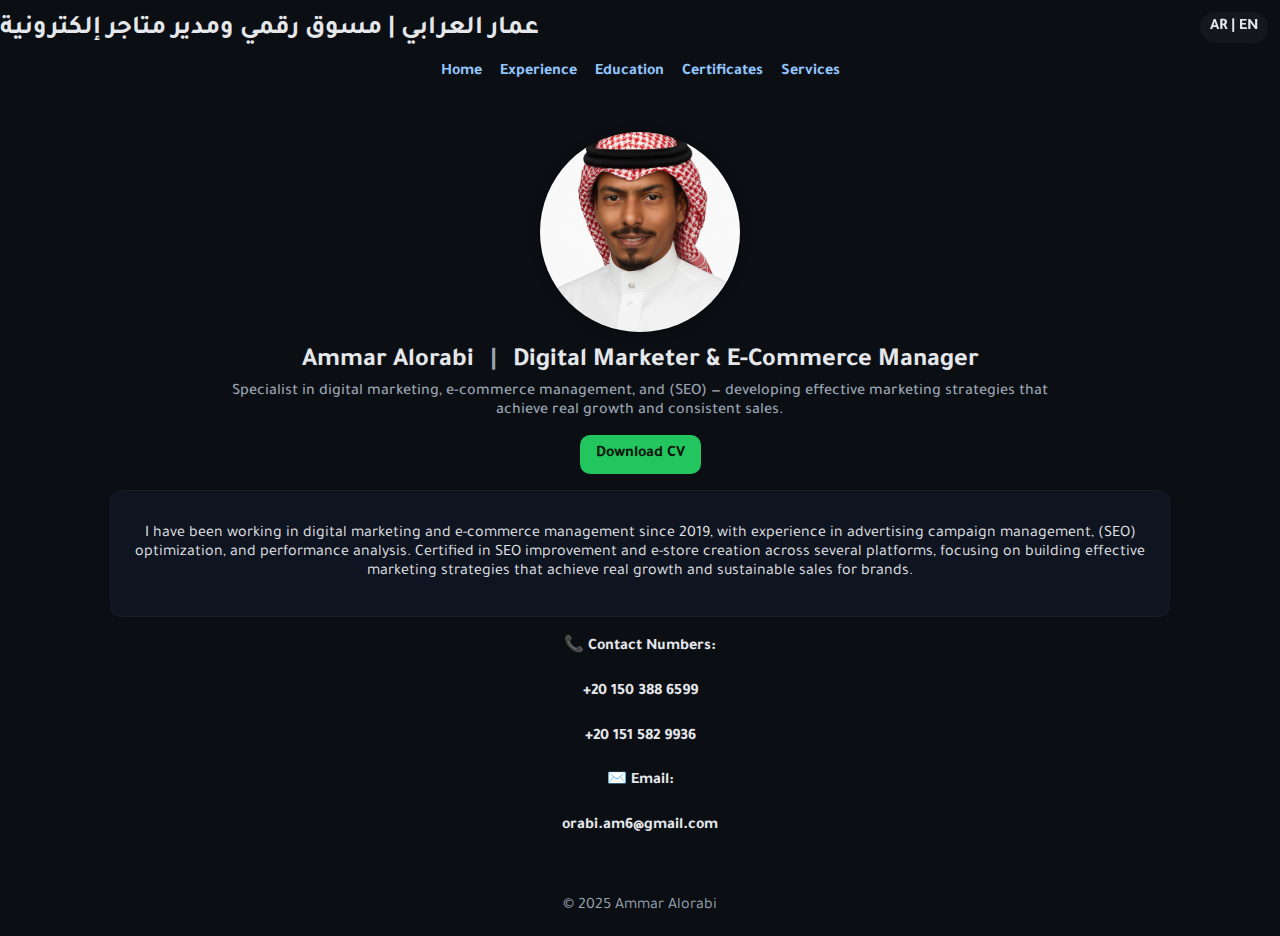
<file: index.html>
<!doctype html>
<html id="htmlTag">
<head>
<meta charset="utf-8">
<meta name="viewport" content="width=device-width,initial-scale=1">
<title>عمار العرابي | مسوق إلكتروني ومدير متاجر رقمية</title>
<meta name="description" content="أنا عمار العرابي، متخصص في التسويق الرقمي وإدارة المتاجر الإلكترونية، أساعد المشاريع على زيادة المبيعات وتحسين ظهورها في محركات البحث.">

<link href="https://fonts.googleapis.com/css2?family=Tajawal:wght@400;600;700&display=swap" rel="stylesheet">
<style>
:root{--bg:#0b0f14;--panel:#0f1520;--text:#e5e7eb;--muted:#9aa4b2;--accent:#22c55e;--link:#93c5fd}
*{box-sizing:border-box}
body{margin:0;font-family:'Tajawal',sans-serif;background:var(--bg);color:var(--text);}
.container{max-width:1100px;margin:0 auto;padding:20px}
.header-center{text-align:center;padding-top:18px}
.avatar{width:200px;height:200px;border-radius:50%;object-fit:cover;display:block;margin:0 auto;box-shadow:0 2px 8px rgba(0,0,0,0.4)}
h1.name{margin:14px 0 6px;font-size:26px}
h1.name .sep{margin:0 10px;color:var(--muted)}
.subtitle{margin:0 auto 14px;max-width:820px;color:var(--muted);font-weight:500;}
.about{background:var(--panel);border-radius:12px;padding:18px;margin-top:16px;border:1px solid rgba(255,255,255,0.04)}
.btn-cv{display:inline-block;padding:10px 16px;border-radius:10px;background:var(--accent);color:#04140a;font-weight:700;text-decoration:none}
.contact{margin-top:14px;text-align:center;line-height:1.8;font-weight:700}
.contact a{color:var(--text);text-decoration:none}
.contact .number{direction:ltr;display:inline-block;}
.lang-toggle{position:fixed;top:12px;right:12px;padding:6px 10px;border-radius:999px;background:rgba(255,255,255,0.04);cursor:pointer;font-weight:700}
.nav{display:flex;gap:18px;justify-content:center;padding:12px 0;flex-wrap:wrap}
.nav-item{color:var(--link);text-decoration:none;font-weight:600;white-space:nowrap}
.footer{text-align:center;padding:20px 0;color:var(--muted)}
@media(max-width:800px){
  .nav{flex-wrap:wrap !important;padding-top:48px}
  .nav-item{font-size:14px;padding:6px 8px}
  .avatar{width:140px;height:140px}
  h1.name{font-size:20px}
}
</style>
</head>
<body>
  <h1 class="name">عمار العرابي | مسوق رقمي ومدير متاجر إلكترونية</h1>
<div class="lang-toggle" id="langToggle">AR | EN</div>

<header>
  <nav class="nav">
    <a href="index.html" class="nav-item">Home</a>
    <a href="experience.html" class="nav-item">Experience</a>
    <a href="education.html" class="nav-item">Education</a>
    <a href="certificates.html" class="nav-item">Certificates</a>
    <a href="services.html" class="nav-item">Services</a>
  </nav>
</header>

<main class="container">
  <div class="header-center">
   <img src="assets/profile.jpg" class="avatar" alt="عمار العرابي مسوق رقمي ومدير متاجر إلكترونية" loading="eager">
 
    <h1 class="name" id="nameTitle">Ammar Alorabi <span class="sep">|</span> Digital Marketer & E-Commerce Manager</h1>

    <p class="subtitle" id="subtitleText">Specialist in digital marketing, e-commerce management, and (SEO) — developing effective marketing strategies that achieve real growth and consistent sales.</p>

    <a class="btn-cv" href="assets/Ammar_Alorabi_CV.pdf" download>Download CV</a>

    <div class="about">
      <p id="aboutText">I have been working in digital marketing and e-commerce management since 2019, with experience in advertising campaign management, (SEO) optimization, and performance analysis. Certified in SEO improvement and e-store creation across several platforms, focusing on building effective marketing strategies that achieve real growth and sustainable sales for brands.</p>
    </div>

    <div class="contact" aria-label="contact">
      <p id="contactLabel">📞 Contact Numbers:</p>
      <p><a href="https://wa.me/201503886599" class="number" target="_blank">+20 150 388 6599</a></p>
      <p><a href="https://wa.me/201515829936" class="number" target="_blank">+20 151 582 9936</a></p>
      <p id="emailLabel">✉️ Email:</p>
      <p><a href="mailto:orabi.am6@gmail.com">orabi.am6@gmail.com</a></p>
    </div>
  </div>
</main>

<footer class="footer">© 2025 Ammar Alorabi</footer>

<script>
(function(){
  let currentLang = localStorage.getItem('lang') || 'en';
  const htmlTag = document.getElementById('htmlTag');
  htmlTag.lang = currentLang;
  document.body.dir = currentLang === 'ar' ? 'rtl' : 'ltr';

  const langToggle = document.getElementById('langToggle');

  const translations = {
    en: {
      name: "Ammar Alorabi <span class='sep'>|</span> Digital Marketer & E-Commerce Manager",
      subtitle: "Specialist in digital marketing, e-commerce management, and (SEO) — developing effective marketing strategies that achieve real growth and consistent sales.",
      about: "I have been working in digital marketing and e-commerce management since 2019, with experience in advertising campaign management, (SEO) optimization, and performance analysis. Certified in SEO improvement and e-store creation across several platforms, focusing on building effective marketing strategies that achieve real growth and sustainable sales for brands.",
      contact: "📞 Contact Numbers:",
      email: "✉️ Email:"
    },
    ar: {
      name: "عمار العرابي <span class='sep'>|</span> مسوّق رقمي ومدير متاجر إلكترونية",
      subtitle: "متخصص في التسويق الرقمي، إدارة المتاجر الإلكترونية، أعمل على تطوير، (SEO) وتحسين محركات البحث استراتيجيات تسويق فعالة تحقق نموًا حقيقيًا ومبيعات مستمرة.",
      about: "أعمل في مجال التسويق الرقمي وإدارة المتاجر الإلكترونية منذ عام 2019، بخبرة تشمل تحسين إدارة الحملات الإعلانية، (SEO) محركات البحث وتحليل الأداء. حاصل على شهادات في تحسين السيو وإنشاء المتاجر الإلكترونية على عدة منصات، وأركز على بناء استراتيجيات تسويق فعالة تحقق نموًا حقيقيًا ومبيعات مستمرة للعلامات التجارية.",
      contact: "📞 أرقام التواصل:",
      email: "✉️ البريد الإلكتروني:"
    }
  };

  function applyLang(lang) {
    htmlTag.lang = lang;
    document.body.dir = lang === 'ar' ? 'rtl' : 'ltr';
    document.getElementById('nameTitle').innerHTML = translations[lang].name;
    document.getElementById('subtitleText').innerHTML = translations[lang].subtitle;
    document.getElementById('aboutText').innerHTML = translations[lang].about;
    document.getElementById('contactLabel').innerHTML = translations[lang].contact;
    document.getElementById('emailLabel').innerHTML = translations[lang].email;
    langToggle.textContent = lang === 'en' ? 'AR | EN' : 'EN | AR';
  }

  window.addEventListener('DOMContentLoaded', () => applyLang(currentLang));

  langToggle.addEventListener('click', () => {
    currentLang = currentLang === 'en' ? 'ar' : 'en';
    localStorage.setItem('lang', currentLang);
    applyLang(currentLang);
  });
})();
</script>
</body>
</html>
</file>
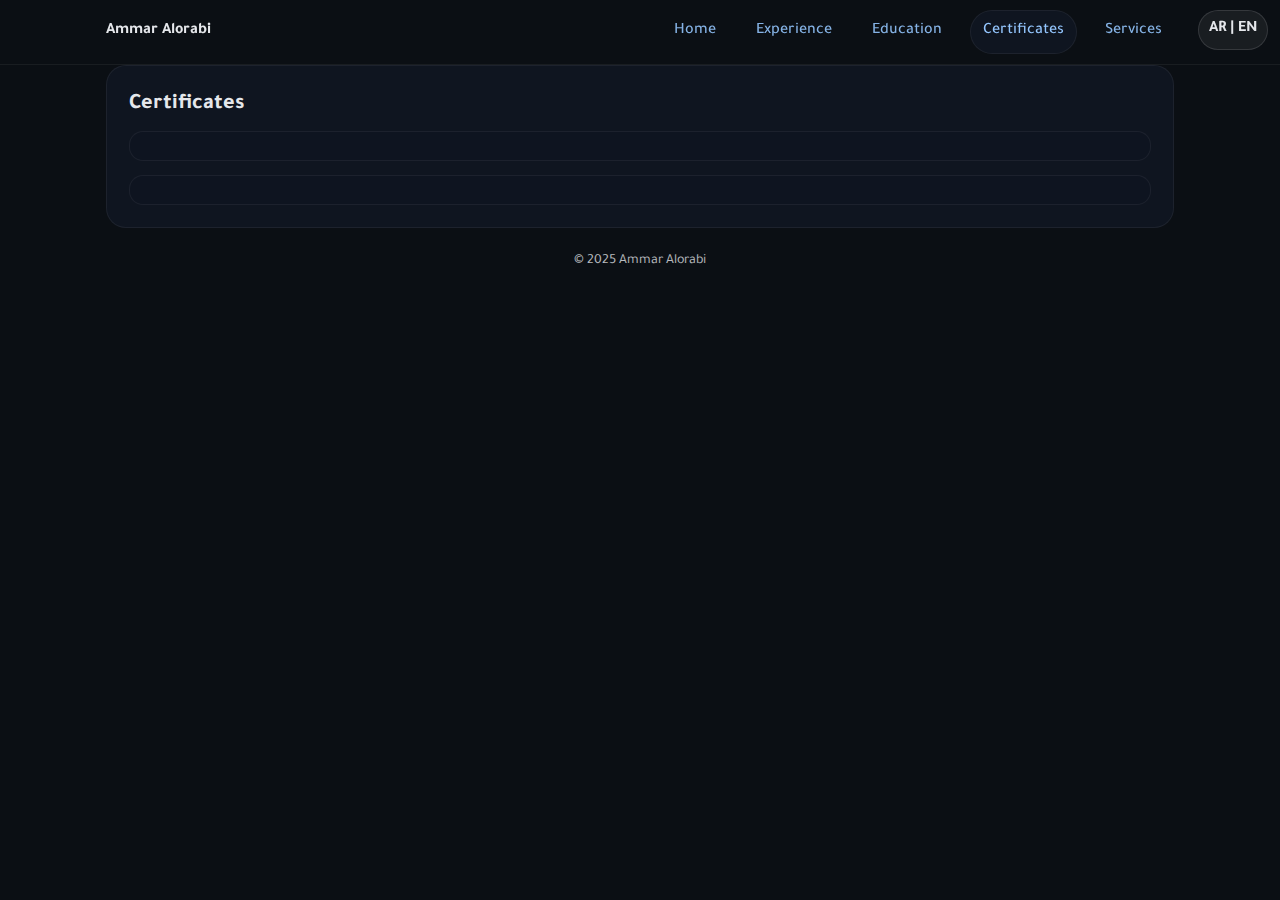
<file: certificates.html>
<!DOCTYPE html>
<html lang="en">
<head>
  <meta charset="utf-8" />
  <meta name="viewport" content="width=device-width, initial-scale=1" />
  <title data-i18n="titles.certificates"></title>
  <meta name="description" content="Ammar Alorabi — Digital Marketing & E‑Commerce Manager portfolio" />
  <link rel="preconnect" href="https://fonts.gstatic.com" crossorigin>
  <link href="https://fonts.googleapis.com/css2?family=Tajawal:wght@400;500;700&display=swap" rel="stylesheet">
  <link rel="preload" as="image" href="assets/profile.jpg">
  <style>
    :root {
      --bg: #0b0f14; --panel: #0f1520; --text: #e5e7eb; --muted: #9aa4b2; --accent: #22c55e; --link:#93c5fd;
    }
    * { box-sizing: border-box; }
    html, body { margin:0; padding:0; background:var(--bg); color:var(--text);
      font-family:'Tajawal', system-ui, -apple-system, Segoe UI, Roboto, Arial, sans-serif; line-height:1.6; }
    a { color:var(--link); text-decoration:none; }
    a:hover { text-decoration:underline; }
    .container { max-width:1100px; margin:0 auto; padding:0 16px; }
    header { position:sticky; top:0; z-index:10; backdrop-filter:blur(6px);
      background:rgba(11,15,20,0.7); border-bottom:1px solid rgba(255,255,255,0.06); }
    .nav { display:flex; gap:16px; align-items:center; height:64px; }
    .brand { font-weight:700; }
    .spacer { flex:1; }
    .nav-item { padding:8px 12px; border-radius:9999px; font-weight:500; opacity:.9 }
    .nav-item.active { background: var(--panel); border:1px solid rgba(255,255,255,.06); opacity:1 }
    main { padding:28px 0 56px; }
    .card { background:var(--panel); border:1px solid rgba(255,255,255,.06); border-radius:20px;
             padding:22px; margin-bottom:22px; }
    .grid { display:grid; grid-template-columns:1.2fr .8fr; gap:24px; }
    .avatar-wrap { display:flex; justify-content:flex-end; align-items:flex-start; }
    .avatar { width:180px; height:180px; border-radius:50%; object-fit:cover; display:block; background:#111; }
    .buttons { display:flex; gap:12px; flex-wrap:wrap; margin-top:12px; }
    .btn { display:inline-block; padding:10px 14px; border-radius:12px; font-weight:600;
            background:#1f2937; border:1px solid rgba(255,255,255,.06); }
    .btn:hover { filter:brightness(1.1); }
    .btn.primary { background:var(--accent); color:#04140a; border-color:transparent; }
    .section-title { margin:0 0 8px; font-size:22px; }
    .muted { color:var(--muted); }
    .list { display:grid; gap:14px; }
    .item { padding:14px; border-radius:14px; border:1px solid rgba(255,255,255,.06); background:#0e1420; }
    .row { display:flex; justify-content:space-between; gap:12px; flex-wrap:wrap; }
    .links { display:flex; gap:12px; flex-wrap:wrap; }
    .tag { padding:4px 10px; border-radius:999px; background:#151b28; border:1px solid rgba(255,255,255,.06); font-size:13px }
    footer { text-align:center; opacity:.8; font-size:14px; padding: 22px 0; }
    .rtl { direction: rtl; text-align: start; }
    /* Language toggle floating button */
    .lang-toggle { position:fixed; top:10px; right:12px; z-index:20; font-weight:700;
      background: rgba(255,255,255,0.06); border:1px solid rgba(255,255,255,0.12);
      padding:6px 10px; border-radius:999px; user-select:none; cursor:pointer; }
    .lang-toggle:hover { background: rgba(255,255,255,0.12); }
    @media (max-width: 860px) { .grid { grid-template-columns:1fr; } .avatar-wrap { justify-content:flex-start; } }
  </style>
  <script defer src="assets/i18n/i18n.js"></script>
</head>
<body>
  <div class="lang-toggle" id="langToggle">AR | EN</div>
  <header>
    <div class="container nav">
      <div class="brand">Ammar Alorabi</div>
      <div class="spacer"></div>
      <a href="index.html" class="nav-item" data-i18n="nav.home"></a><a href="experience.html" class="nav-item" data-i18n="nav.experience"></a><a href="education.html" class="nav-item" data-i18n="nav.education"></a><a href="certificates.html" class="nav-item" data-i18n="nav.certificates"></a><a href="services.html" class="nav-item" data-i18n="nav.services"></a>
    </div>
  </header>
  <main class="container">
    
<section class="card">
  <h2 class="section-title" data-i18n="certificates.title"></h2>
  <div class="list">
    <div class="item">
      <div class="row">
        <strong data-i18n="certificates.items.0.name"></strong>
        <span class="muted" data-i18n="certificates.items.0.meta"></span>
      </div>
      <div data-i18n="certificates.items.0.desc"></div>
    </div>
    <div class="item">
      <div class="row">
        <strong data-i18n="certificates.items.1.name"></strong>
        <span class="muted" data-i18n="certificates.items.1.meta"></span>
      </div>
      <div data-i18n="certificates.items.1.desc"></div>
    </div>
  </div>
</section>

  </main>
  <footer class="container">© 2025 Ammar Alorabi</footer>
  <script>
    // Mark active link
    (function(){
      const href = "certificates.html";
      document.querySelectorAll('.nav-item').forEach(a => {
        if (a.getAttribute('href') === href) a.classList.add('active');
      });
    })();
  </script>
</body>
</html>
</file>
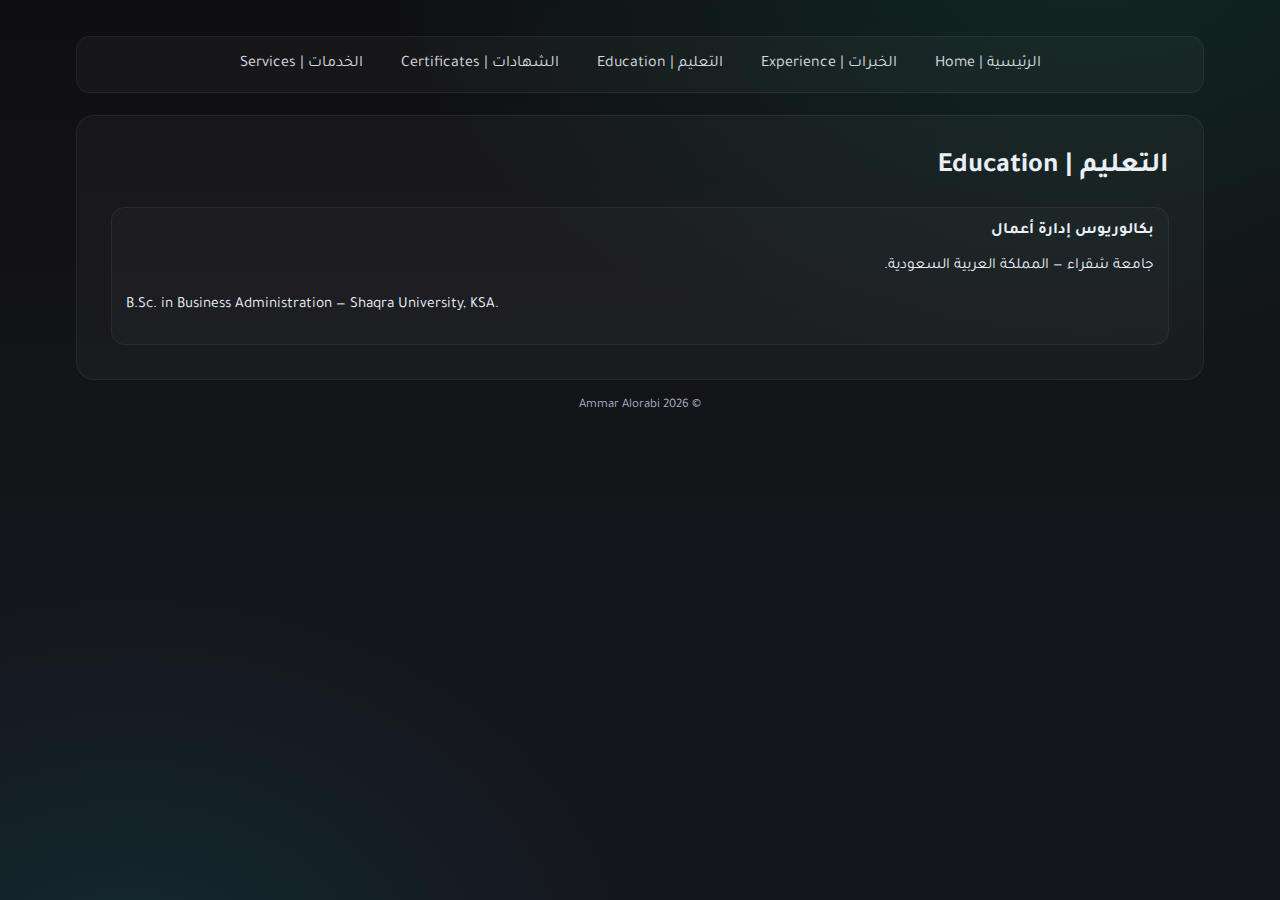
<file: education.html>
<!DOCTYPE html>
<html lang="ar" dir="rtl">
<head>
  <meta charset="UTF-8" />
  <meta name="viewport" content="width=device-width, initial-scale=1.0" />
  <title>التعليم | Education — Ammar Alorabi</title>
  <link href="https://fonts.googleapis.com/css2?family=Tajawal:wght@400;500;700;800&display=swap" rel="stylesheet">
  <link rel="stylesheet" href="assets/css/style.css">
</head>
<body>
  <div class="wrap">
    <nav class="nav">
      <a href="index.html">الرئيسية | Home</a>
      <a href="experience.html">الخبرات | Experience</a>
      <a href="education.html">التعليم | Education</a>
      <a href="certificates.html">الشهادات | Certificates</a>
      <a href="services.html">الخدمات | Services</a>
    </nav>
    
  <section class="section">
    <h2>التعليم | Education</h2>
    <div class="grid">
      <div class="item">
        <strong>بكالوريوس إدارة أعمال</strong>
        <p class="text">جامعة شقراء — المملكة العربية السعودية.</p>
        <p class="text" style="direction:ltr; text-align:left">B.Sc. in Business Administration — Shaqra University, KSA.</p>
      </div>
    </div>
  </section>
  
    <div class="footer">© <span id="y"></span> Ammar Alorabi</div>
  </div>
  <script>document.getElementById('y').textContent = new Date().getFullYear();</script>
</body>
</html>
</file>
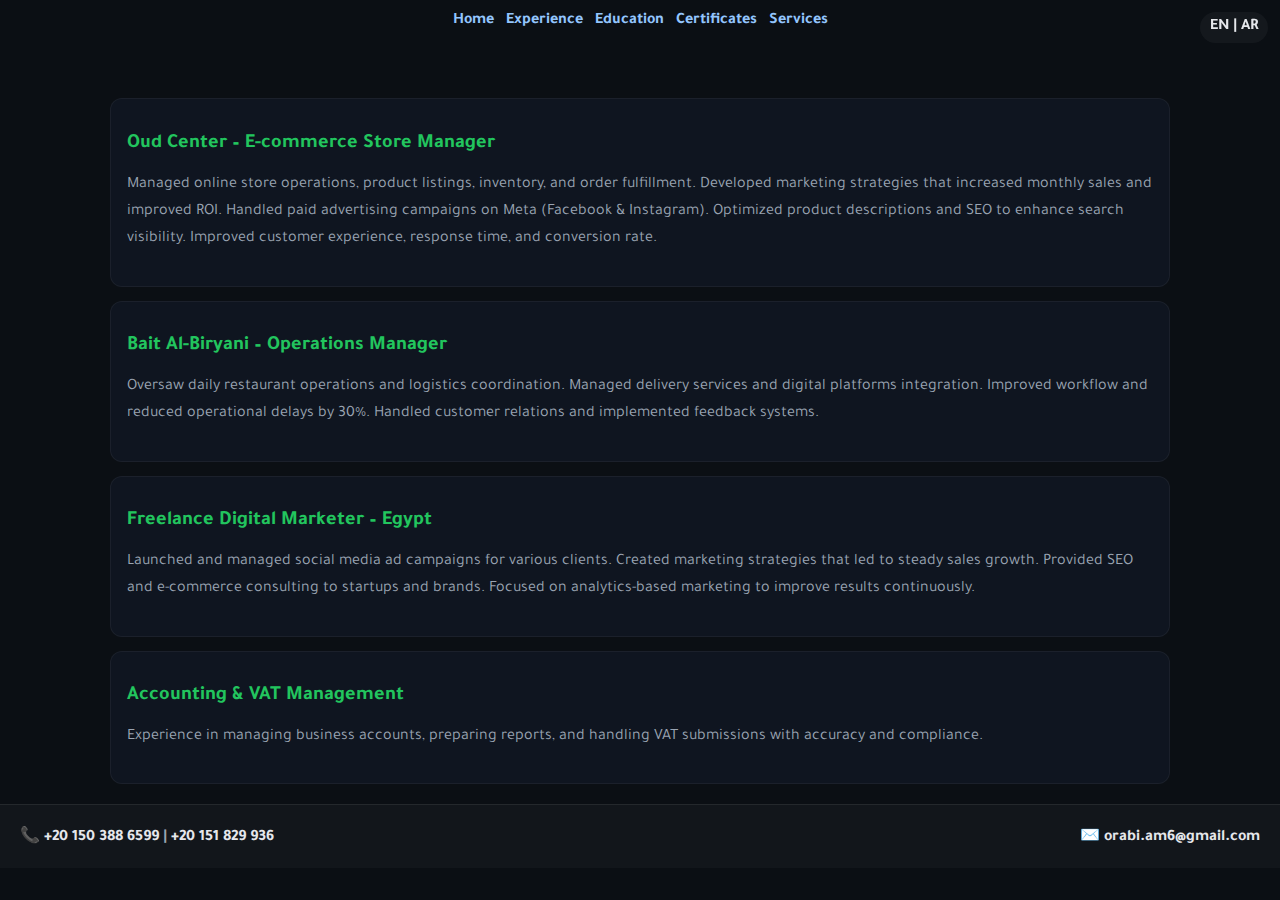
<file: experience.html>
<!doctype html>
<html lang="en">
<head>
<meta charset="utf-8">
<meta name="viewport" content="width=device-width,initial-scale=1">
<title>Experience | Ammar Alorabi</title>
<link href="https://fonts.googleapis.com/css2?family=Tajawal:wght@400;600;700&display=swap" rel="stylesheet">
<style>
:root{--bg:#0b0f14;--panel:#0f1520;--text:#e5e7eb;--muted:#9aa4b2;--accent:#22c55e;--link:#93c5fd}
*{box-sizing:border-box}
body{margin:0;font-family:'Tajawal',sans-serif;background:var(--bg);color:var(--text);}
.container{max-width:1100px;margin:0 auto;padding:20px}
.header-center{text-align:center;padding-top:18px}
h1{margin-bottom:10px;font-size:26px}
.job{background:var(--panel);border-radius:12px;padding:16px;margin-top:14px;border:1px solid rgba(255,255,255,0.05)}
h2{color:var(--accent);font-size:20px;margin-bottom:6px}
p{color:var(--muted);line-height:1.7}
.lang-toggle{position:fixed;top:12px;right:12px;padding:6px 10px;border-radius:999px;background:rgba(255,255,255,0.04);cursor:pointer;font-weight:700}

/* شريط التنقل — مطابق للرئيسية ويظهر كله على الجوال */
.nav{
  display:flex;
  justify-content:center;
  gap:18px 12px;         /* فراغ أفقي وعمودي */
  padding:12px 0;
  flex-wrap:wrap;        /* يلف بدل ما يختفي آخر خيار */
}
.nav a{
  color:var(--link);
  text-decoration:none;
  font-weight:600;
  white-space:nowrap;    /* يمنع كسر اسم الرابط نفسه */
  flex:0 0 auto;         /* يثبت عرض الرابط داخل اللف */
}

.footer{
  display:flex;justify-content:space-between;align-items:center;flex-wrap:wrap;
  padding:20px;background:rgba(255,255,255,0.03);border-top:1px solid rgba(255,255,255,0.08);
  color:var(--muted);font-weight:600
}
.footer a{color:var(--text);text-decoration:none}
@media(max-width:760px){
  .footer{flex-direction:column;gap:10px;text-align:center}
}
</style>
</head>
<body>

<div class="lang-toggle" id="langToggle">AR | EN</div>

<header>
  <nav class="nav">
    <a href="index.html">Home</a>
    <a href="experience.html">Experience</a>
    <a href="education.html">Education</a>
    <a href="certificates.html">Certificates</a>
    <a href="services.html">Services</a>
  </nav>
</header>

<main class="container">
  <div class="header-center">
    <h1 id="titleTxt">Professional Experience</h1>
  </div>

  <div class="job">
    <h2 id="c1">Oud Center – E-commerce Store Manager</h2>
    <p id="r1">Managed online store operations, product listings, inventory, and order fulfillment. Developed marketing strategies that increased monthly sales and improved ROI. Handled paid advertising campaigns on Meta (Facebook & Instagram). Optimized product descriptions and SEO to enhance search visibility. Improved customer experience, response time, and conversion rate.</p>
  </div>

  <div class="job">
    <h2 id="c2">Bait Al-Biryani – Operations Manager</h2>
    <p id="r2">Oversaw daily restaurant operations and logistics coordination. Managed delivery services and digital platforms integration. Improved workflow and reduced operational delays by 30%. Handled customer relations and implemented feedback systems.</p>
  </div>

  <div class="job">
    <h2 id="c3">Freelance Digital Marketer – Egypt</h2>
    <p id="r3">Launched and managed social media ad campaigns for various clients. Created marketing strategies that led to steady sales growth. Provided SEO and e-commerce consulting to startups and brands. Focused on analytics-based marketing to improve results continuously.</p>
  </div>

  <div class="job">
    <h2 id="c4">Accounting & VAT Management</h2>
    <p id="r4">Experience in managing business accounts, preparing reports, and handling VAT submissions with accuracy and compliance.</p>
  </div>
</main>

<footer class="footer">
  <div class="right">
    📞 <a href="https://wa.me/201503886599" target="_blank">+20 150 388 6599</a> |
    <a href="https://wa.me/201515829936" target="_blank">+20 151 829 936</a>
  </div>
  <div class="left">
    ✉️ <a href="mailto:orabi.am6@gmail.com">orabi.am6@gmail.com</a>
  </div>
</footer>

<script>
const t={
  en:{
    toggle:"EN | AR",
    title:"Professional Experience",
    c1:"Oud Center – E-commerce Store Manager",
    r1:"Managed online store operations, product listings, inventory, and order fulfillment. Developed marketing strategies that increased monthly sales and improved ROI. Handled paid advertising campaigns on Meta (Facebook & Instagram). Optimized product descriptions and SEO to enhance search visibility. Improved customer experience, response time, and conversion rate.",
    c2:"Bait Al-Biryani – Operations Manager",
    r2:"Oversaw daily restaurant operations and logistics coordination. Managed delivery services and digital platforms integration. Improved workflow and reduced operational delays by 30%. Handled customer relations and implemented feedback systems.",
    c3:"Freelance Digital Marketer – Egypt",
    r3:"Launched and managed social media ad campaigns for various clients. Created marketing strategies that led to steady sales growth. Provided SEO and e-commerce consulting to startups and brands. Focused on analytics-based marketing to improve results continuously.",
    c4:"Accounting & VAT Management",
    r4:"Experience in managing business accounts, preparing reports, and handling VAT submissions with accuracy and compliance."
  },
  ar:{
    toggle:"EN | AR",
    title:"الخبرات العملية",
    c1:"عود سنتر – مدير متجر إلكتروني",
    r1:"إدارة عمليات المتجر الإلكتروني من إدراج المنتجات وإدارة المخزون وتنفيذ الطلبات. تطوير استراتيجيات تسويق زادت من المبيعات الشهرية وحسّنت العائد على الاستثمار. إدارة الحملات الإعلانية المدفوعة على ميتا (فيسبوك وإنستغرام). تحسين أوصاف المنتجات وتهيئتها لمحركات البحث (SEO). تحسين تجربة العملاء وسرعة الاستجابة ومعدل التحويل.",
    c2:"بيت البرياني – مدير عمليات",
    r2:"الإشراف على العمليات اليومية للمطعم والتنسيق اللوجستي. إدارة خدمات التوصيل وربط المنصات الرقمية بنظام الطلبات. تحسين سير العمل وتقليل التأخيرات التشغيلية بنسبة 30٪. إدارة علاقات العملاء وتنفيذ نظام ملاحظات لتحسين الخدمة.",
    c3:"مسوّق رقمي مستقل – مصر",
    r3:"إطلاق وإدارة الحملات الإعلانية عبر وسائل التواصل الاجتماعي لعملاء متنوعين. تطوير استراتيجيات تسويق حققت نموًا مستمرًا في المبيعات. تقديم استشارات في السيو (SEO) والتجارة الإلكترونية للشركات الناشئة والعلامات التجارية. التركيز على التسويق القائم على التحليل لتحقيق نتائج أفضل باستمرار.",
    c4:"إدارة الحسابات وضريبة القيمة المضافة",
    r4:"خبرة في إدارة الحسابات وإعداد التقارير والتعامل مع ضريبة القيمة المضافة بدقة وامتثال."
  }
};
const langToggle=document.getElementById("langToggle");
const ids=["titleTxt","c1","r1","c2","r2","c3","r3","c4","r4"];
function setText(id,value){document.getElementById(id).textContent=value;}
let currentLang=localStorage.getItem("lang")||"en";
applyLang(currentLang);
langToggle.addEventListener("click",()=>{currentLang=currentLang==="en"?"ar":"en";localStorage.setItem("lang",currentLang);applyLang(currentLang);});
function applyLang(lang){
  document.body.dir=lang==="ar"?"rtl":"ltr";
  ids.forEach(id=>setText(id,t[lang][id]));
  langToggle.textContent=t[lang].toggle;
}
</script>

</body>
</html>
</file>
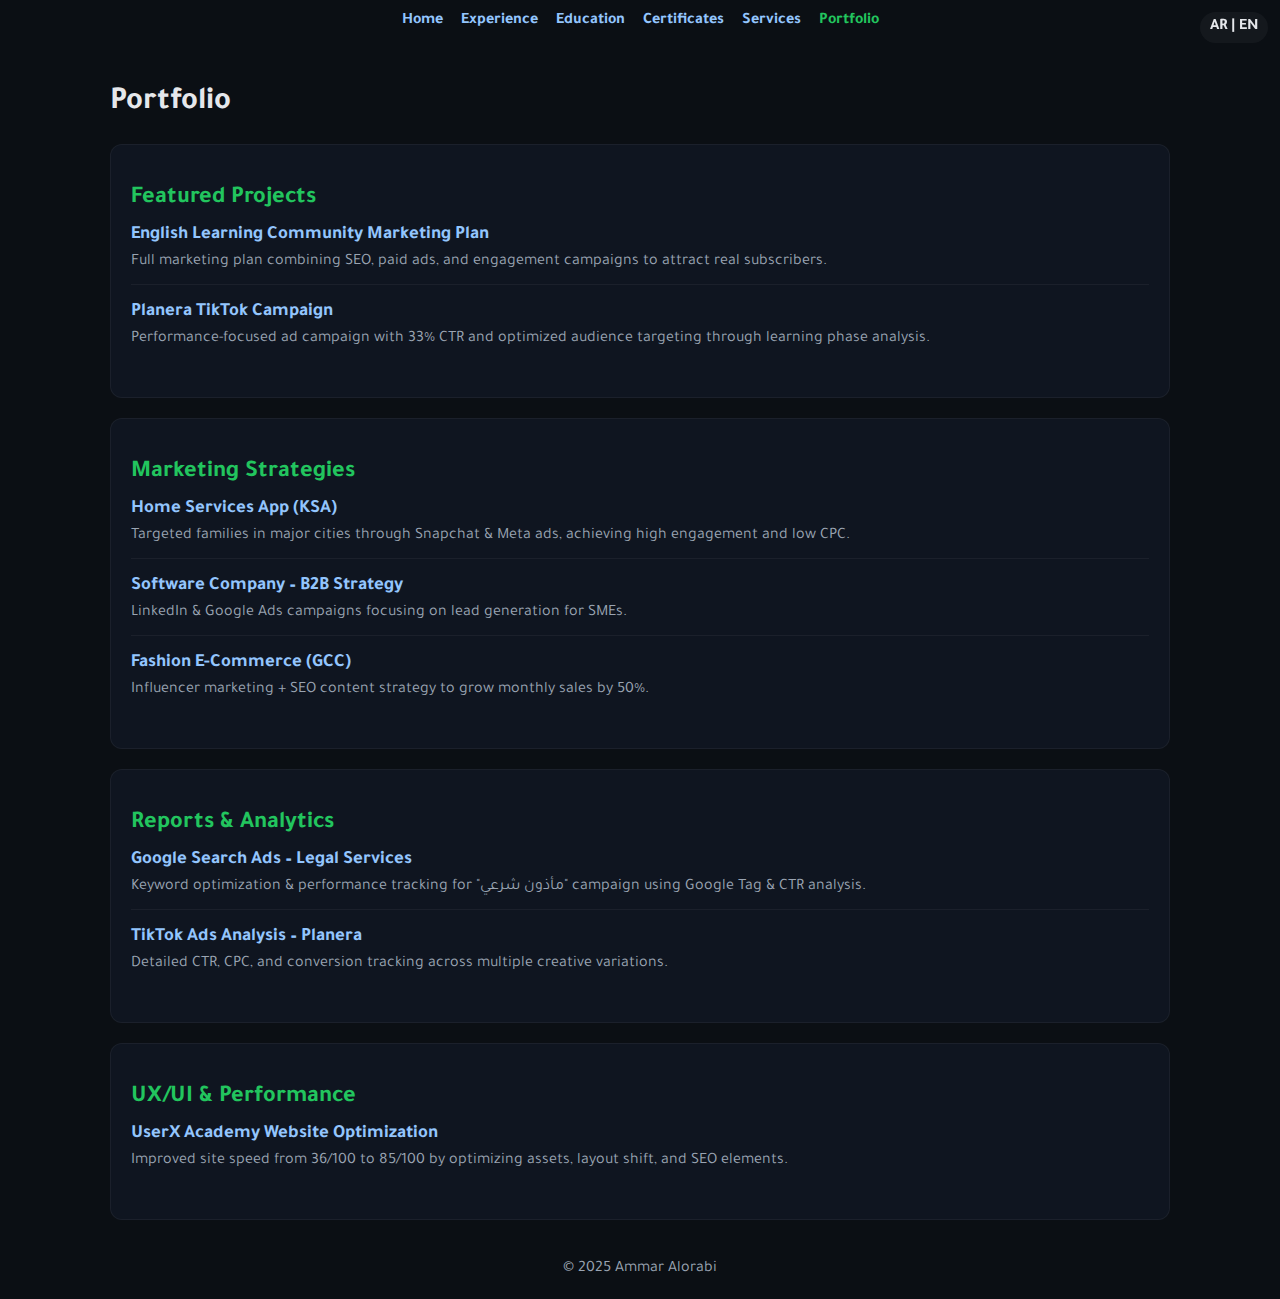
<file: portfolio.html>
<!doctype html>
<html id="htmlTag">
<head>
<meta charset="utf-8">
<meta name="viewport" content="width=device-width,initial-scale=1">
<title>Ammar Alorabi | Portfolio</title>
<link href="https://fonts.googleapis.com/css2?family=Tajawal:wght@400;600;700&display=swap" rel="stylesheet">
<style>
:root{--bg:#0b0f14;--panel:#0f1520;--text:#e5e7eb;--muted:#9aa4b2;--accent:#22c55e;--link:#93c5fd}
*{box-sizing:border-box}
body{margin:0;font-family:'Tajawal',sans-serif;background:var(--bg);color:var(--text);}
.container{max-width:1100px;margin:0 auto;padding:20px}
.lang-toggle{position:fixed;top:12px;right:12px;padding:6px 10px;border-radius:999px;background:rgba(255,255,255,0.04);cursor:pointer;font-weight:700}
.nav{display:flex;gap:18px;justify-content:center;padding:12px 0;flex-wrap:wrap;overflow-x:auto;scroll-behavior:smooth}
.nav::-webkit-scrollbar{display:none}
.nav-item{color:var(--link);text-decoration:none;font-weight:600;white-space:nowrap;transition:.3s}
.nav-item:hover{color:var(--accent)}
.section{background:var(--panel);border-radius:12px;padding:20px;margin-top:20px;border:1px solid rgba(255,255,255,0.05)}
.section h2{color:var(--accent);margin-bottom:10px}
.project{margin-bottom:16px;border-bottom:1px solid rgba(255,255,255,0.05);padding-bottom:12px}
.project:last-child{border-bottom:none}
.project h3{margin:0;color:var(--link)}
.project p{color:var(--muted);margin:6px 0 0}
.footer{text-align:center;padding:20px 0;color:var(--muted)}
@media(max-width:800px){
  .nav{padding-top:48px}
  .nav-item{font-size:14px;padding:6px 8px}
}
</style>
</head>
<body>
<div class="lang-toggle" id="langToggle">AR | EN</div>

<header>
  <nav class="nav">
    <a href="index.html" class="nav-item">Home</a>
    <a href="experience.html" class="nav-item">Experience</a>
    <a href="education.html" class="nav-item">Education</a>
    <a href="certificates.html" class="nav-item">Certificates</a>
    <a href="services.html" class="nav-item">Services</a>
    <a href="portfolio.html" class="nav-item" style="color:var(--accent)">Portfolio</a>
  </nav>
</header>

<main class="container">
  <h1 id="pageTitle">Portfolio</h1>
  
  <section class="section" id="featured">
    <h2>Featured Projects</h2>
    <div class="project">
      <h3>English Learning Community Marketing Plan</h3>
      <p>Full marketing plan combining SEO, paid ads, and engagement campaigns to attract real subscribers.</p>
    </div>
    <div class="project">
      <h3>Planera TikTok Campaign</h3>
      <p>Performance-focused ad campaign with 33% CTR and optimized audience targeting through learning phase analysis.</p>
    </div>
  </section>

  <section class="section" id="strategies">
    <h2>Marketing Strategies</h2>
    <div class="project">
      <h3>Home Services App (KSA)</h3>
      <p>Targeted families in major cities through Snapchat & Meta ads, achieving high engagement and low CPC.</p>
    </div>
    <div class="project">
      <h3>Software Company – B2B Strategy</h3>
      <p>LinkedIn & Google Ads campaigns focusing on lead generation for SMEs.</p>
    </div>
    <div class="project">
      <h3>Fashion E-Commerce (GCC)</h3>
      <p>Influencer marketing + SEO content strategy to grow monthly sales by 50%.</p>
    </div>
  </section>

  <section class="section" id="reports">
    <h2>Reports & Analytics</h2>
    <div class="project">
      <h3>Google Search Ads – Legal Services</h3>
      <p>Keyword optimization & performance tracking for "مأذون شرعي" campaign using Google Tag & CTR analysis.</p>
    </div>
    <div class="project">
      <h3>TikTok Ads Analysis – Planera</h3>
      <p>Detailed CTR, CPC, and conversion tracking across multiple creative variations.</p>
    </div>
  </section>

  <section class="section" id="ux">
    <h2>UX/UI & Performance</h2>
    <div class="project">
      <h3>UserX Academy Website Optimization</h3>
      <p>Improved site speed from 36/100 to 85/100 by optimizing assets, layout shift, and SEO elements.</p>
    </div>
  </section>
</main>

<footer class="footer">© 2025 Ammar Alorabi</footer>

<script>
(function(){
  let currentLang = localStorage.getItem('lang') || 'en';
  const htmlTag = document.getElementById('htmlTag');
  const langToggle = document.getElementById('langToggle');
  const pageTitle = document.getElementById('pageTitle');

  const translations = {
    en:{
      pageTitle:"Portfolio",
      featured:"Featured Projects",
      strategies:"Marketing Strategies",
      reports:"Reports & Analytics",
      ux:"UX/UI & Performance"
    },
    ar:{
      pageTitle:"الأعمال والمشاريع",
      featured:"المشاريع المميزة",
      strategies:"الاستراتيجيات التسويقية",
      reports:"التقارير والتحليلات",
      ux:"تحسين تجربة المستخدم"
    }
  };

  function applyLang(lang){
    htmlTag.lang = lang;
    document.body.dir = lang==='ar'?'rtl':'ltr';
    pageTitle.textContent = translations[lang].pageTitle;
    document.querySelector("#featured h2").textContent = translations[lang].featured;
    document.querySelector("#strategies h2").textContent = translations[lang].strategies;
    document.querySelector("#reports h2").textContent = translations[lang].reports;
    document.querySelector("#ux h2").textContent = translations[lang].ux;
    langToggle.textContent = lang==='en'?'AR | EN':'EN | AR';
  }

  window.addEventListener('DOMContentLoaded',()=>applyLang(currentLang));
  langToggle.addEventListener('click',()=>{
    currentLang = currentLang==='en'?'ar':'en';
    localStorage.setItem('lang',currentLang);
    applyLang(currentLang);
  });
})();
</script>
</body>
</html>
</file>
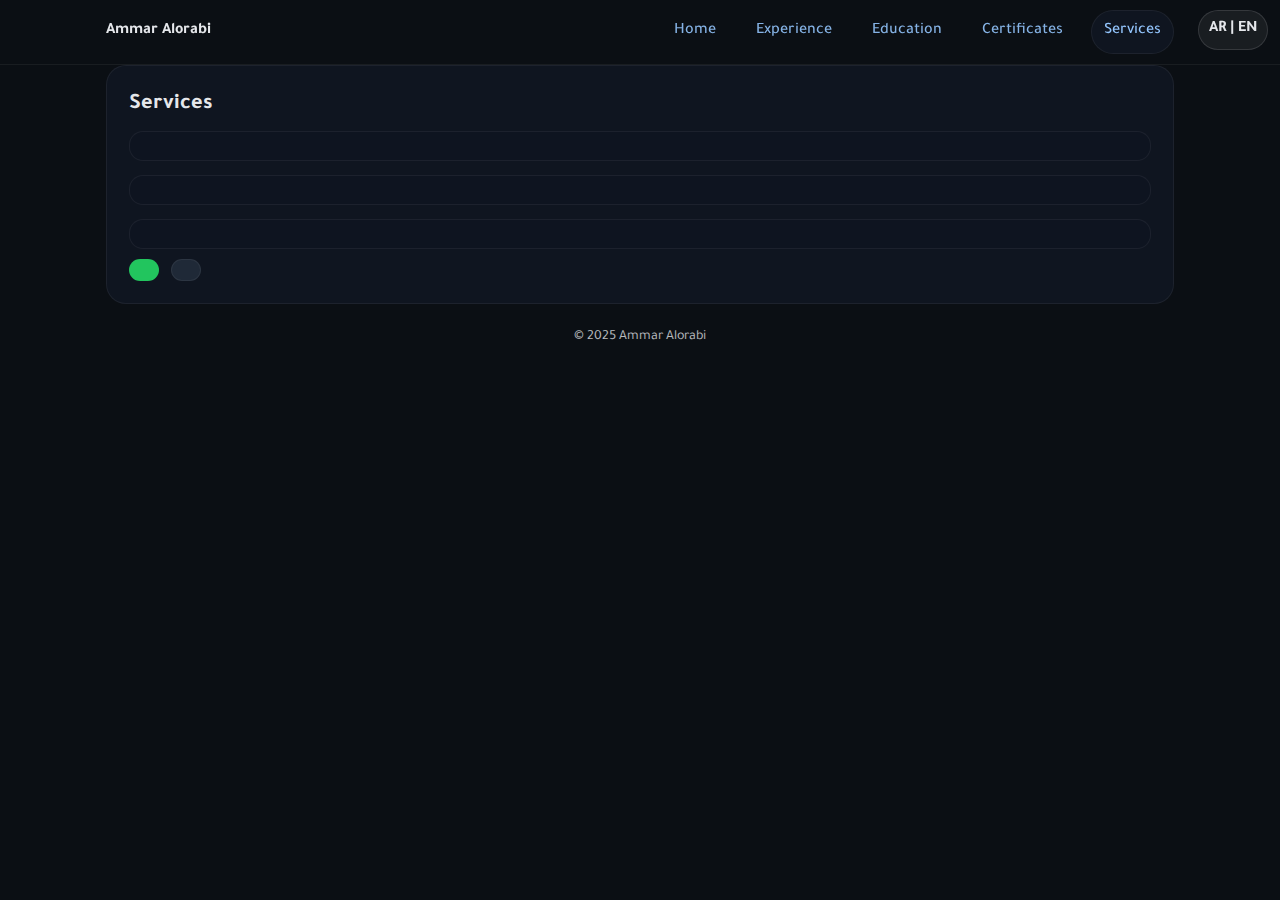
<file: services.html>
<!DOCTYPE html>
<html lang="en">
<head>
  <meta charset="utf-8" />
  <meta name="viewport" content="width=device-width, initial-scale=1" />
  <title data-i18n="titles.services"></title>
  <meta name="description" content="Ammar Alorabi — Digital Marketing & E‑Commerce Manager portfolio" />
  <link rel="preconnect" href="https://fonts.gstatic.com" crossorigin>
  <link href="https://fonts.googleapis.com/css2?family=Tajawal:wght@400;500;700&display=swap" rel="stylesheet">
  <link rel="preload" as="image" href="assets/profile.jpg">
  <style>
    :root {
      --bg: #0b0f14; --panel: #0f1520; --text: #e5e7eb; --muted: #9aa4b2; --accent: #22c55e; --link:#93c5fd;
    }
    * { box-sizing: border-box; }
    html, body { margin:0; padding:0; background:var(--bg); color:var(--text);
      font-family:'Tajawal', system-ui, -apple-system, Segoe UI, Roboto, Arial, sans-serif; line-height:1.6; }
    a { color:var(--link); text-decoration:none; }
    a:hover { text-decoration:underline; }
    .container { max-width:1100px; margin:0 auto; padding:0 16px; }
    header { position:sticky; top:0; z-index:10; backdrop-filter:blur(6px);
      background:rgba(11,15,20,0.7); border-bottom:1px solid rgba(255,255,255,0.06); }
    .nav { display:flex; gap:16px; align-items:center; height:64px; }
    .brand { font-weight:700; }
    .spacer { flex:1; }
    .nav-item { padding:8px 12px; border-radius:9999px; font-weight:500; opacity:.9 }
    .nav-item.active { background: var(--panel); border:1px solid rgba(255,255,255,.06); opacity:1 }
    main { padding:28px 0 56px; }
    .card { background:var(--panel); border:1px solid rgba(255,255,255,.06); border-radius:20px;
             padding:22px; margin-bottom:22px; }
    .grid { display:grid; grid-template-columns:1.2fr .8fr; gap:24px; }
    .avatar-wrap { display:flex; justify-content:flex-end; align-items:flex-start; }
    .avatar { width:180px; height:180px; border-radius:50%; object-fit:cover; display:block; background:#111; }
    .buttons { display:flex; gap:12px; flex-wrap:wrap; margin-top:12px; }
    .btn { display:inline-block; padding:10px 14px; border-radius:12px; font-weight:600;
            background:#1f2937; border:1px solid rgba(255,255,255,.06); }
    .btn:hover { filter:brightness(1.1); }
    .btn.primary { background:var(--accent); color:#04140a; border-color:transparent; }
    .section-title { margin:0 0 8px; font-size:22px; }
    .muted { color:var(--muted); }
    .list { display:grid; gap:14px; }
    .item { padding:14px; border-radius:14px; border:1px solid rgba(255,255,255,.06); background:#0e1420; }
    .row { display:flex; justify-content:space-between; gap:12px; flex-wrap:wrap; }
    .links { display:flex; gap:12px; flex-wrap:wrap; }
    .tag { padding:4px 10px; border-radius:999px; background:#151b28; border:1px solid rgba(255,255,255,.06); font-size:13px }
    footer { text-align:center; opacity:.8; font-size:14px; padding: 22px 0; }
    .rtl { direction: rtl; text-align: start; }
    /* Language toggle floating button */
    .lang-toggle { position:fixed; top:10px; right:12px; z-index:20; font-weight:700;
      background: rgba(255,255,255,0.06); border:1px solid rgba(255,255,255,0.12);
      padding:6px 10px; border-radius:999px; user-select:none; cursor:pointer; }
    .lang-toggle:hover { background: rgba(255,255,255,0.12); }
    @media (max-width: 860px) { .grid { grid-template-columns:1fr; } .avatar-wrap { justify-content:flex-start; } }
  </style>
  <script defer src="assets/i18n/i18n.js"></script>
</head>
<body>
  <div class="lang-toggle" id="langToggle">AR | EN</div>
  <header>
    <div class="container nav">
      <div class="brand">Ammar Alorabi</div>
      <div class="spacer"></div>
      <a href="index.html" class="nav-item" data-i18n="nav.home"></a><a href="experience.html" class="nav-item" data-i18n="nav.experience"></a><a href="education.html" class="nav-item" data-i18n="nav.education"></a><a href="certificates.html" class="nav-item" data-i18n="nav.certificates"></a><a href="services.html" class="nav-item" data-i18n="nav.services"></a>
    </div>
  </header>
  <main class="container">
    
<section class="card">
  <h2 class="section-title" data-i18n="services.title"></h2>
  <div class="list">
    <div class="item">
      <strong data-i18n="services.items.0.title"></strong>
      <div data-i18n="services.items.0.desc"></div>
    </div>
    <div class="item">
      <strong data-i18n="services.items.1.title"></strong>
      <div data-i18n="services.items.1.desc"></div>
    </div>
    <div class="item">
      <strong data-i18n="services.items.2.title"></strong>
      <div data-i18n="services.items.2.desc"></div>
    </div>
  </div>
  <div class="buttons" style="margin-top:10px">
    <a class="btn primary" href="mailto:orabi.am6@gmail.com" data-i18n="services.cta_ar"></a>
    <a class="btn" target="_blank" rel="noopener" href="https://wa.me/201515829936" data-i18n="services.cta_en"></a>
  </div>
</section>

  </main>
  <footer class="container">© 2025 Ammar Alorabi</footer>
  <script>
    // Mark active link
    (function(){
      const href = "services.html";
      document.querySelectorAll('.nav-item').forEach(a => {
        if (a.getAttribute('href') === href) a.classList.add('active');
      });
    })();
  </script>
</body>
</html>
</file>
<file: assets/css/style.css>
:root{
  --bg1:#0f0f11; --bg2:#15161b; --text:#e9eef7; --muted:#a8b0c2;
  --link:#22d4ff; --accent:#20e3b2; --card:#11141b;
}
*{box-sizing:border-box}
html,body{height:100%}
body{
  margin:0; font-family:"Tajawal", system-ui, -apple-system, Segoe UI, Roboto, Arial;
  color:var(--text);
  background: radial-gradient(1200px 800px at 85% -10%, rgba(32,227,178,.12), transparent 60%),
             radial-gradient(900px 700px at 10% 110%, rgba(0,209,255,.10), transparent 60%),
             linear-gradient(180deg, var(--bg1), var(--bg2) 60%);
}
a{color:var(--link); text-decoration:none}
a:hover{color:#fff}
.wrap{max-width:1200px; margin:0 auto; padding:clamp(18px,3vw,36px)}
.nav{
  display:flex; gap:14px; flex-wrap:wrap; align-items:center; justify-content:center;
  background:rgba(255,255,255,.03); border:1px solid rgba(255,255,255,.06); border-radius:14px;
  padding:10px 14px; margin-bottom:22px;
}
.nav a{color:var(--text); opacity:.9; padding:8px 12px; border-radius:10px; transition:.2s}
.nav a:hover{background:rgba(255,255,255,.06); opacity:1}
.hero{
  display:grid; grid-template-columns: 1.1fr .9fr; gap:clamp(20px,4vw,48px); align-items:center;
  background:rgba(255,255,255,.03); border:1px solid rgba(255,255,255,.06); border-radius:18px; padding:clamp(18px,3vw,34px);
}
.title{font-weight:800; font-size:clamp(24px,2.6vw,34px); margin:0 0 6px}
.subtitle{color:var(--muted); margin:8px 0 18px; font-size:clamp(13px,1.2vw,16px)}
.text{line-height:1.9; font-size:clamp(14px,1.2vw,17px); margin:10px 0; color:var(--text)}
.links{display:grid; gap:10px; margin-top:16px}
.link{
  display:flex; align-items:center; justify-content:space-between; gap:12px;
  background:linear-gradient(180deg, #121724, #0f1320); border:1px solid rgba(255,255,255,.06);
  border-radius:12px; padding:10px 14px; transition:.2s;
}
.link:hover{transform:translateY(-2px); border-color:rgba(255,255,255,.14)}
.link small{color:var(--muted);}
.photo{justify-self:end; width:min(420px, 36vw); aspect-ratio:1/1; border-radius:50%; overflow:hidden; background:#0c0f15}
.photo img{width:100%; height:100%; object-fit:cover; border:none}
.badges{display:flex; flex-wrap:wrap; gap:8px; margin-top:12px}
.badge{background:rgba(32,227,178,.14); border:1px solid rgba(32,227,178,.35); padding:6px 10px; border-radius:999px; font-size:12px}
.footer{margin-top:18px; text-align:center; color:var(--muted); font-size:13px}
.section{background:rgba(255,255,255,.03); border:1px solid rgba(255,255,255,.06); border-radius:18px; padding:clamp(18px,3vw,34px)}
.section h2{margin-top:0; font-size:clamp(20px,2.2vw,28px)}
.grid{display:grid; gap:14px}
.item{background:rgba(255,255,255,.02); border:1px solid rgba(255,255,255,.06); border-radius:14px; padding:14px}
@media (max-width: 980px){
  .hero{grid-template-columns: 1fr; text-align:center}
  .photo{justify-self:center}
}
</file>
